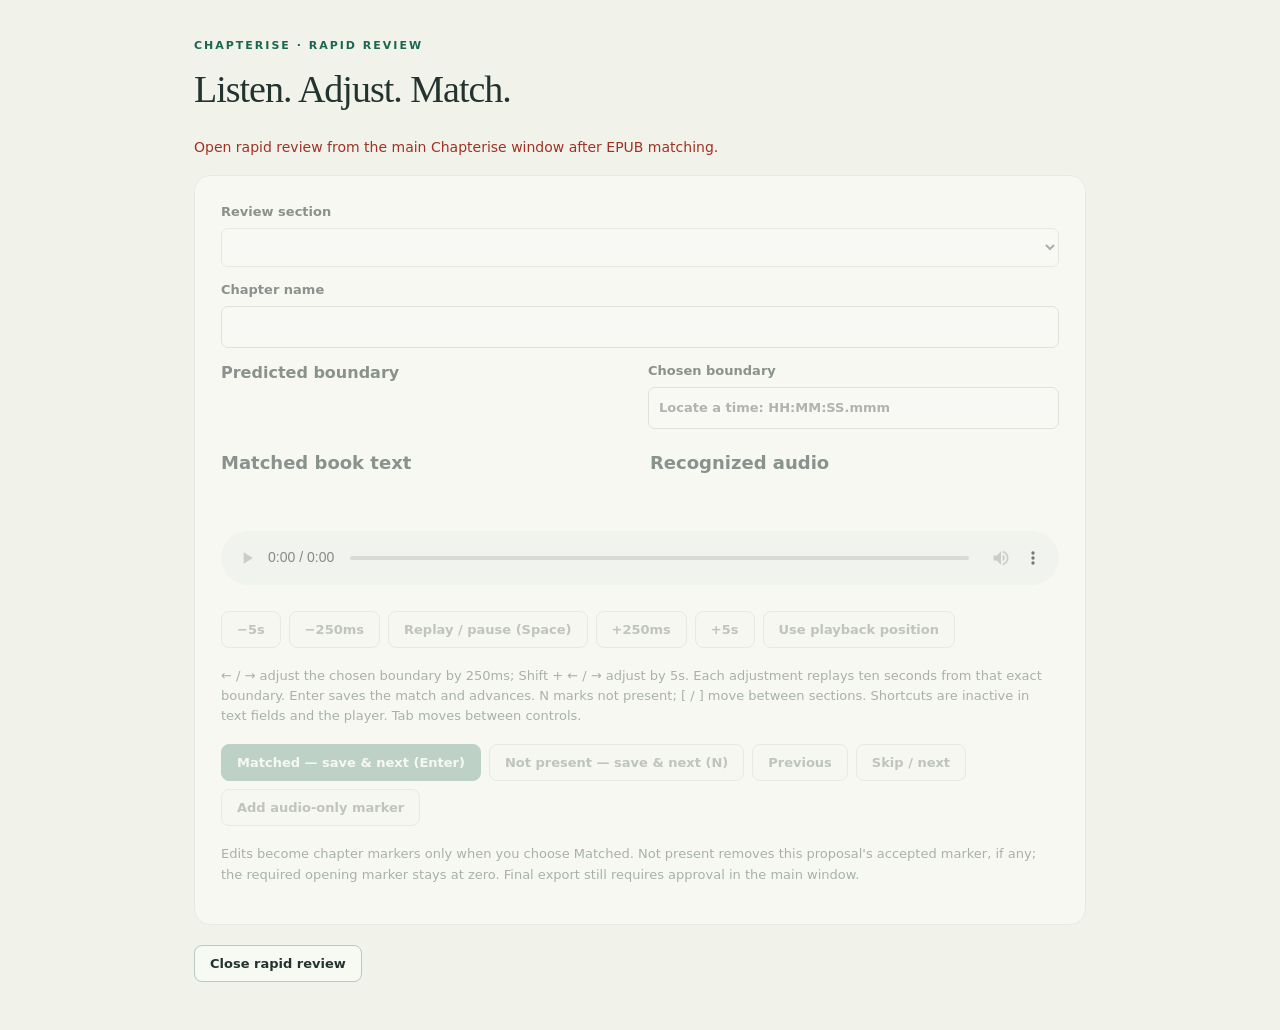
<file: static/rapid-review.html>
<!doctype html>
<html lang="en">
<head>
  <meta charset="utf-8">
  <meta name="viewport" content="width=device-width, initial-scale=1">
  <title>Chapterise — rapid review</title>
  <link rel="stylesheet" href="style.css">
  <script src="rapid-review.js" defer></script>
</head>
<body class="rapid-review">
<main>
  <header><span class="eyebrow">CHAPTERISE · RAPID REVIEW</span><h1>Listen. Adjust. Match.</h1><p id="file"></p></header>
  <p id="status" role="status">Connecting to your project…</p>
  <fieldset id="controls" disabled>
    <section>
      <label>Review section<select id="chapter-list"></select></label>
      <p id="position" class="hint"></p>
      <label>Chapter name<input id="title" maxlength="500"></label>
      <p id="strength" class="confidence"></p>
      <p id="reason"></p>
      <div class="manual-fields">
        <div><strong>Predicted boundary</strong><p id="predicted"></p></div>
        <label>Chosen boundary<input id="boundary" placeholder="Locate a time: HH:MM:SS.mmm"></label>
      </div>
      <p id="decision" class="hint"></p>
      <div class="evidence">
        <div><h2>Matched book text</h2><p id="book-text"></p></div>
        <div><h2>Recognized audio</h2><p id="audio-text"></p></div>
      </div>
      <audio id="audio" controls preload="metadata"></audio>
      <div class="toolbar">
        <button id="back-large">−5s</button><button id="back">−250ms</button>
        <button id="play">Replay / pause (Space)</button>
        <button id="forward">+250ms</button><button id="forward-large">+5s</button>
        <button id="capture">Use playback position</button>
      </div>
      <p class="hint">← / → adjust the chosen boundary by 250ms; Shift + ← / → adjust by 5s. Each adjustment replays ten seconds from that exact boundary. Enter saves the match and advances. N marks not present; [ / ] move between sections. Shortcuts are inactive in text fields and the player. Tab moves between controls.</p>
      <div class="toolbar">
        <button id="accept" class="primary">Matched — save & next (Enter)</button>
        <button id="omit">Not present — save & next (N)</button>
        <button id="previous">Previous</button><button id="next">Skip / next</button>
        <button id="add-audio">Add audio-only marker</button>
      </div>
      <p class="hint">Edits become chapter markers only when you choose Matched. Not present removes this proposal's accepted marker, if any; the required opening marker stays at zero. Final export still requires approval in the main window.</p>
    </section>
  </fieldset>
  <button id="close">Close rapid review</button>
</main>
</body>
</html>
</file>
<file: static/style.css>
:root{color-scheme:light;--ink:#23332f;--muted:#60726a;--green:#1a6650;--border:#dce3dc;--paper:#fffef9}*{box-sizing:border-box}body{margin:0;background:#f1f3eb;color:var(--ink);font:16px/1.55 system-ui,sans-serif}main{max-width:1120px;margin:0 auto;padding:48px 24px}header{padding:8px 0 30px}.eyebrow{font-size:11px;font-weight:750;letter-spacing:2px;color:var(--green)}h1{font-family:Georgia,serif;font-weight:400;font-size:64px;letter-spacing:-3px;line-height:1.1;margin:12px 0}h1 span{color:#c78039}header p{color:var(--muted);font-size:18px}section{background:var(--paper);border:1px solid var(--border);border-radius:16px;padding:26px;margin-bottom:20px}h2{font-size:18px;font-weight:650;margin:0 0 18px}.fileline{display:flex;align-items:baseline;justify-content:space-between;gap:20px}.fileline h2{overflow-wrap:anywhere}.fileline span{white-space:nowrap;color:var(--muted);font-size:13px}.step{font:12px ui-monospace,monospace;color:var(--green);margin-right:12px}audio{width:100%}.player p,.hint{font-size:13px;color:var(--muted)}fieldset{border:0;margin:0;padding:0;min-width:0}.settings{display:grid;grid-template-columns:repeat(3,1fr);gap:18px}label{display:block;font-size:13px;font-weight:600}input:not([type=checkbox]):not([type=file]):not([type=range]){width:100%;border:1px solid #cbd5cd;border-radius:7px;padding:10px;background:#fff;color:var(--ink);font:inherit;margin-top:6px}input[type=checkbox]{accent-color:var(--green);width:18px;height:18px;vertical-align:middle}button,.import{border:1px solid #b9c9bd;background:#f7f9f3;border-radius:8px;padding:10px 15px;color:var(--ink);font:600 13px system-ui;cursor:pointer}button:hover,.import:hover{background:#e9f0e7}button.primary{background:var(--green);color:white;border-color:var(--green)}button:disabled,fieldset:disabled{opacity:.5;cursor:default}button:focus-visible,input:focus-visible{outline:3px solid #dba653;outline-offset:2px}.toolbar{display:flex;flex-wrap:wrap;gap:8px;margin:18px 0}.import input{display:block;max-width:200px;font-size:11px;margin-top:4px}.tablewrap{overflow:auto;max-height:570px}table{border-collapse:collapse;width:100%;min-width:660px}th{text-align:left;font-size:11px;text-transform:uppercase;letter-spacing:1px;color:var(--muted);position:sticky;top:0;background:var(--paper);z-index:1}td,th{padding:12px 9px;border-bottom:1px solid var(--border)}td:nth-child(2){width:155px}td:nth-child(3){min-width:220px}td:nth-child(4){font-size:12px;color:var(--muted);min-width:100px}td input:not([type=checkbox]){margin:0!important}.unselected{opacity:.6}.export{background:#e8eee3}.approval{margin:20px 0;display:flex;align-items:center;gap:10px}code{display:block;overflow-wrap:anywhere;font-size:12px}footer{color:var(--muted);font-size:12px;text-align:center;padding:15px}#status{font-size:14px;margin-bottom:0;overflow-wrap:anywhere}#status.error{color:#a13124}progress{width:100%;margin-top:18px;accent-color:var(--green)}@media(max-width:650px){main{padding:24px 12px}section{padding:18px}h1{font-size:48px}.settings{grid-template-columns:1fr}.fileline{flex-wrap:wrap;gap:0}.toolbar button{flex-grow:1}}

/* Keep precision controls together beneath each chapter timestamp. */
td:nth-child(2){min-width:220px}.adjustment{margin-top:10px}.adjustment input[type=range]{display:block;width:100%;padding:0;accent-color:var(--green);cursor:ew-resize}.adjustment input:disabled{cursor:default}.adjustment-limits{display:flex;justify-content:space-between;font:11px ui-monospace,monospace;color:var(--muted);margin-top:3px}.adjustment-offset{display:block;font-size:11px;color:var(--muted);margin-top:4px;font-variant-numeric:tabular-nums}
.manual-editor{background:#f3f6ed;border:1px solid var(--border);border-radius:10px;padding:18px;margin:20px 0}.manual-editor h3{margin:0;font-size:16px}.manual-fields{display:grid;grid-template-columns:1fr 1fr;gap:16px}.manual-editor .toolbar{margin-bottom:8px}#manual-status{margin-bottom:0}#manual-status.error{color:#a13124}.marker-actions{min-width:130px}.marker-actions button{display:block;width:100%;margin:5px 0}.new-marker{background:#edf4e5}@media(max-width:650px){.manual-fields{grid-template-columns:1fr}}
.remove-marker{color:#a13124}
select{width:100%;padding:10px;border:1px solid #cbd5cd;border-radius:7px;background:#fff;color:var(--ink);font:inherit;margin-top:6px}.snippet{font-size:12px;line-height:1.5;color:var(--muted);max-height:150px;overflow:auto;margin:10px 0 0;white-space:pre-wrap}.transcript-search{margin-top:20px}.transcript-results{max-height:330px;overflow:auto}.transcript-result{display:flex;gap:16px;width:100%;text-align:left;margin-bottom:8px;font-weight:400}.transcript-result span:first-child{font:12px ui-monospace,monospace;white-space:nowrap;padding-top:3px}.transcript-result span:last-child{white-space:pre-wrap}

.proposals{display:grid;gap:12px;max-height:650px;overflow:auto}.proposal{border:1px solid var(--border);border-radius:10px;padding:18px;background:#f7f9f3}.proposal h3{font-size:16px;margin:0}.proposal p{font-size:13px;margin:8px 0;white-space:pre-wrap}.proposal .evidence{display:grid;grid-template-columns:1fr 1fr;gap:18px}.confidence{font-size:12px;font-weight:600;color:var(--green)}.confidence.review,.confidence.unmatched{color:#8b5418}.proposal .toolbar{margin-bottom:0}#download-export{display:inline-block;margin:16px;color:var(--green)}#download-export[hidden]{display:none}#save-status.error{color:#a13124}@media(max-width:650px){.proposal .evidence{grid-template-columns:1fr}}

.rapid-review main{max-width:940px;padding-top:24px}.rapid-review header{padding-bottom:8px}.rapid-review h1{font-size:38px;letter-spacing:-1px}.rapid-review .evidence{display:grid;grid-template-columns:1fr 1fr;gap:20px;margin:20px 0}.rapid-review .evidence p{white-space:pre-wrap;max-height:200px;overflow:auto}.rapid-review #predicted{font-variant-numeric:tabular-nums}.rapid-review #status{min-height:24px;margin:0 0 14px}.rapid-review #reason{font-size:13px}body>section{max-width:900px;margin:24px auto}body>section button{margin-right:10px}@media(max-width:650px){.rapid-review .evidence{grid-template-columns:1fr}}

/* Compact editing workspace. The separate rapid-review window keeps its layout. */
[hidden]{display:none!important}
.workshop{background:#f5f5ee;font-size:15px}
.workshop main{max-width:1560px;padding:0;display:grid;grid-template-columns:230px minmax(0,1fr);min-height:100vh}
.workflow-sidebar{position:sticky;top:0;height:calc(100dvh - 104px);padding:32px 22px;border-right:1px solid var(--border);background:#ecefe5;display:flex;flex-direction:column;gap:14px}
.brand{font:32px Georgia,serif;letter-spacing:-1.5px;color:var(--ink);text-decoration:none}.brand span{color:#c78039}
.workflow-sidebar nav{display:grid;gap:6px;margin-top:24px}.workflow-sidebar nav button{text-align:left;border-color:transparent;background:transparent;padding:12px;font-size:14px;min-height:44px}.workflow-sidebar nav button[aria-current=page]{background:var(--green);color:white}
.sidebar-note{margin-top:auto;color:var(--muted);font-size:12px}
.workspace-content{min-width:0;padding:28px 36px 140px}
.workshop .project-header{padding:0 0 18px;border-bottom:1px solid var(--border)}
.workshop h1{font-size:32px;line-height:1.2;letter-spacing:-.8px;margin:8px 0;overflow-wrap:anywhere}
.workshop .project-header p{font-size:13px;margin:8px 0;color:var(--muted)}
.project-details summary{font-size:12px;color:var(--muted)}.project-details .fileline{font-size:12px;margin-top:8px;overflow-wrap:anywhere}
.workshop section[data-view]{padding:22px 0;margin:0 0 20px;border:0;border-bottom:1px solid var(--border);border-radius:0;background:transparent}
.workshop h2{font-size:20px;margin:0 0 16px}.workshop .toolbar{margin:12px 0;gap:8px}.workshop .manual-fields{gap:14px}.workshop button{min-height:40px}.workshop .export{background:transparent}
.workspace-feedback{padding:8px 0 12px}.workspace-feedback #status{margin:0;font-size:13px}.workspace-feedback #save-status{margin:4px 0 0;font-size:12px}.workspace-feedback progress{margin-top:8px}
.help{font-size:13px;color:var(--muted);margin:10px 0 16px}.help summary,.project-details summary,.playback-help summary,#manual-details>summary{cursor:pointer;min-height:28px;display:list-item}.help p{margin:8px 0}.help .settings{margin:12px 0}
#manual-details>summary{font-weight:600;color:var(--green);font-size:14px}#manual-details .manual-editor{margin:8px 0 14px;padding:16px}
.workshop .tablewrap{max-height:none;overflow:visible}.workshop table{min-width:0}.workshop td,.workshop th{padding:12px 7px}.workshop td:nth-child(2){min-width:180px}.workshop td:nth-child(3){min-width:160px}.workshop .marker-actions{min-width:108px}.workshop .marker-actions button{font-size:12px;padding:8px}
.workshop .proposals{max-height:none}.workshop .proposal{padding:16px;margin-bottom:10px}.workshop footer{font-size:11px}
.workshop .player{position:fixed;bottom:0;left:0;right:0;z-index:5;max-width:1560px;margin:0 auto;border:0;border-top:1px solid var(--border);border-radius:0;background:#fffef9f5;backdrop-filter:blur(10px);padding:14px 26px;display:grid;grid-template-columns:minmax(180px,1fr) minmax(260px,2fr) auto;align-items:center;gap:20px;box-shadow:0 -3px 20px #23332f0a}
.transport-copy{min-width:0;display:grid;gap:3px}.transport-copy strong{font-size:13px;overflow:hidden;white-space:nowrap;text-overflow:ellipsis}.transport-copy span{font-size:11px;color:var(--muted)}.playback-help{font-size:11px;color:var(--muted)}.playback-help p{max-width:230px}.workshop audio{height:40px}
@media(max-width:1100px){.workshop main{grid-template-columns:190px minmax(0,1fr)}.workflow-sidebar{padding:24px 14px}.workspace-content{padding:24px 20px 140px}.workshop td:nth-child(2){min-width:150px}.workshop td:nth-child(3){min-width:130px}}
@media(max-width:850px){.workshop main{display:block}.workflow-sidebar{position:relative;height:auto;padding:16px;border-right:0;border-bottom:1px solid var(--border);gap:4px}.workflow-sidebar .eyebrow,.sidebar-note{display:none}.brand{font-size:28px}.workflow-sidebar nav{display:flex;overflow-x:auto;margin-top:10px;gap:6px}.workflow-sidebar nav button{flex-shrink:0;font-size:13px;padding:10px}.workspace-content{padding:20px 16px 160px}.workshop h1{font-size:27px}.workshop .player{grid-template-columns:1fr;padding:10px 16px max(10px,env(safe-area-inset-bottom));gap:5px}.transport-copy{display:flex;justify-content:space-between;align-items:center;gap:12px}.transport-copy strong{max-width:60%}.playback-help{display:none}.workshop .tablewrap{overflow:visible}.workshop table,.workshop tbody,.workshop tr,.workshop td{display:block;width:100%}.workshop thead{display:none}.workshop tr{border:1px solid var(--border);border-radius:10px;padding:14px;background:var(--paper);margin-bottom:12px}.workshop td{border:0;padding:5px 0}.workshop td:before{content:attr(data-label);display:block;color:var(--muted);font-size:11px;margin-bottom:4px}.workshop td:first-child{float:right;width:auto}.workshop td:nth-child(2),.workshop td:nth-child(3){min-width:0}.workshop .marker-actions{display:flex;gap:8px;flex-wrap:wrap}.workshop .marker-actions:before{display:none}.workshop .marker-actions button{width:auto;flex:1;min-height:44px}.workshop .manual-fields,.workshop .settings{grid-template-columns:1fr}.workshop button,.workshop input:not([type=checkbox]):not([type=range]),.workshop select{min-height:44px}.workshop .toolbar button{flex-grow:1}.workshop .new-marker{background:#edf4e5}}
</file>
